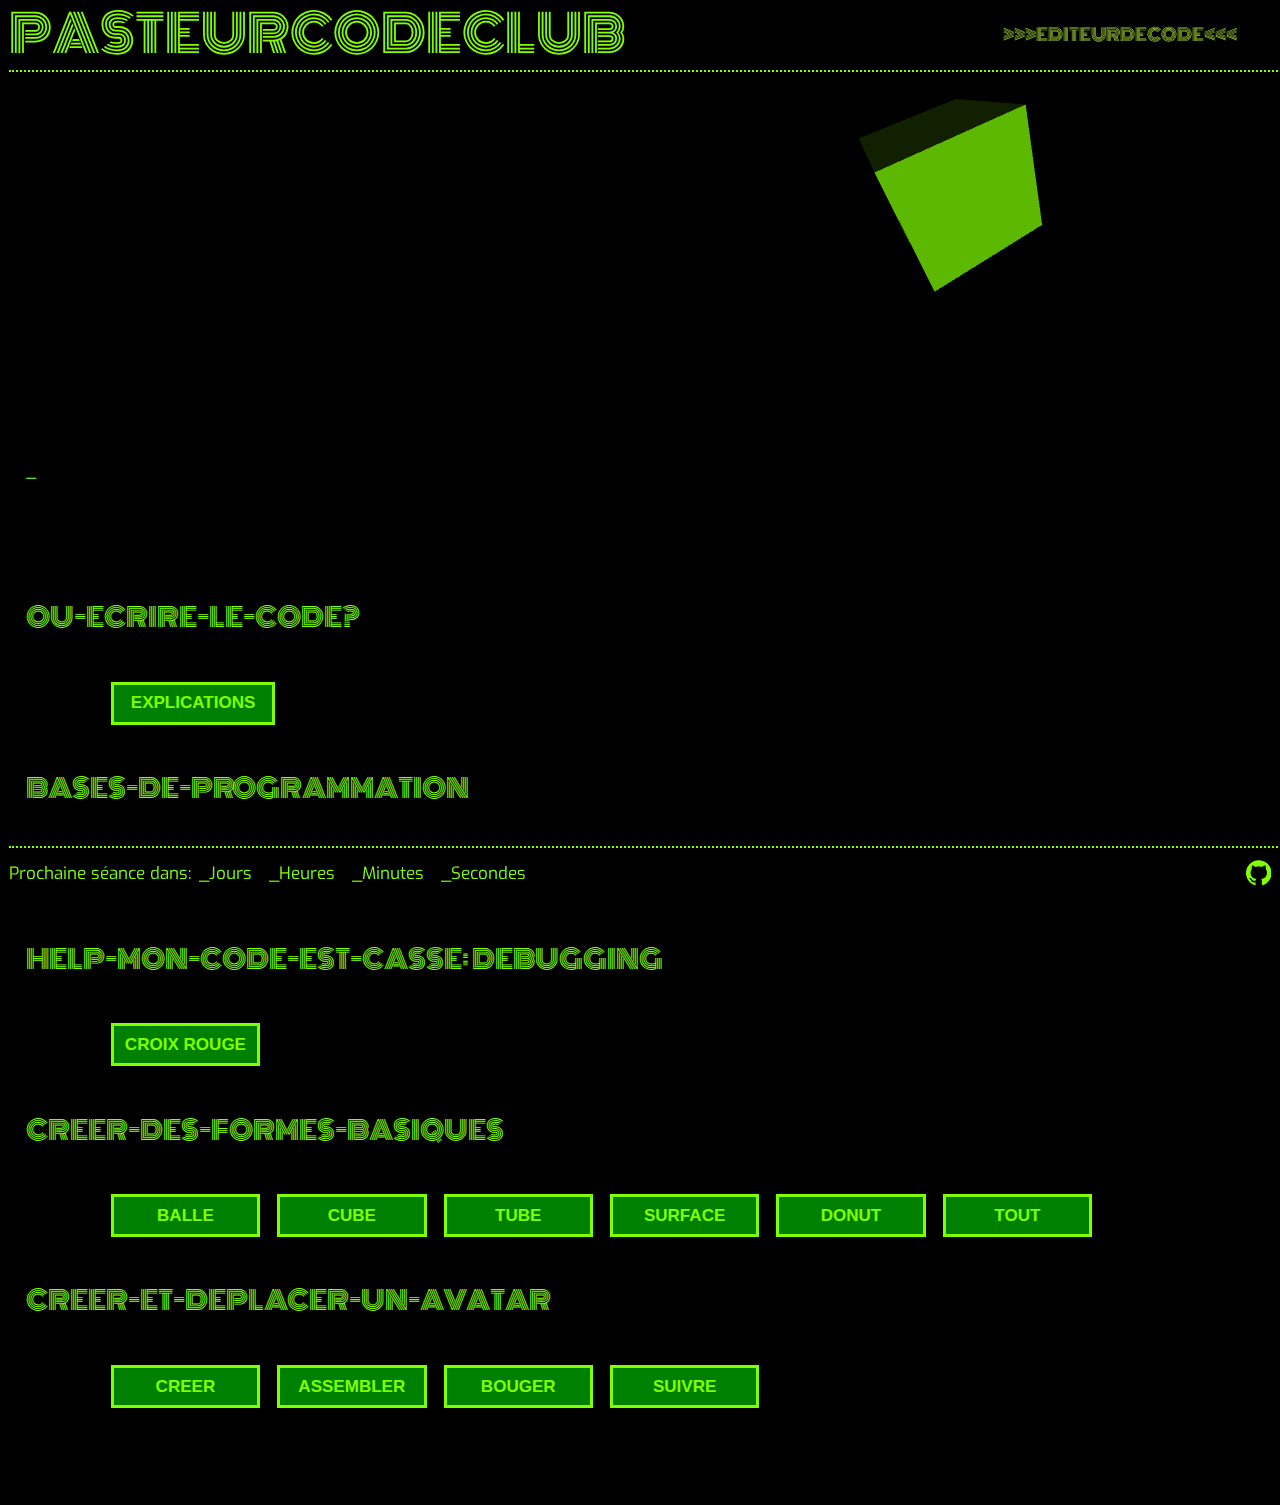
<file: index.html>
<!DOCTYPE html>
<html lang="fr">

    <head>
        <script async src="https://www.googletagmanager.com/gtag/js?id=UA-137570492-1"></script>
        <script>
            window.dataLayer = window.dataLayer || [];
            function gtag() { dataLayer.push(arguments); }
            gtag('js', new Date());

            gtag('config', 'UA-137570492-1');
        </script>
        <meta charset="utf-8" />
        <meta http-equiv="X-UA-Compatible" content="IE=edge">
        <title>Pasteur Code Club</title>
        <meta name="viewport" content="width=device-width, initial-scale=1">
        <link href="https://fonts.googleapis.com/css?family=Exo|Monoton" rel="stylesheet">
        <link rel="stylesheet" type="text/css" media="screen" href="./style/reset.css" />
        <link rel="stylesheet" type="text/css" media="screen" href="./style/main.css" />
        <script defer src="./scripts/three.min.js"></script>
        <script defer src="./scripts/handlebars.runtime-v4.1.0.js"></script>
        <script defer src="./scripts/templatesCompiled.js"></script>
        <script defer src="./scripts/main.js"></script>
        <script defer src="./scripts/cubeRotate.js"></script>
    </head>

    <body>
        <header>
            <div class="bigTitle">
                <a href="https://pasteurcodeclub.net">
                    <p id="title">PASTEURCODECLUB</p>
                </a>
            </div>
            <div class="editorCode">
                <a href="https://www.code3dgames.com/3de/?e" target="_blank">>>>EDITEURDECODE<<<</a>
            </div>
        </header>

        <section>
            <div class="presentation">
                <div class="explanations">
                    <span class="blinking">_</span>
                </div>
                <div id="rotateCube"></div>
            </div>
        </section>

        <main></main>
 
        <footer>
            <div class="container">
                <p id="session">Prochaine séance dans: </p>
                <div class="days">
                    <span></span>
                    <p>_Jours</p>
                </div>
                <div class="hours">
                    <span></span>
                    <p>_Heures</p>
                </div>
                <div class="minutes">
                    <span></span>
                    <p>_Minutes</p>
                </div>
                <div class="seconds">
                    <span></span>
                    <p>_Secondes</p>
                </div>
            </div>
            <a href="https://github.com/Markentoine" target="_blank">
                <div class="github">
                    <svg role="img" viewBox="0 0 24 24" xmlns="http://www.w3.org/2000/svg">
                        <title>GitHub icon</title>
                        <path
                            d="M12 .297c-6.63 0-12 5.373-12 12 0 5.303 3.438 9.8 8.205 11.385.6.113.82-.258.82-.577 0-.285-.01-1.04-.015-2.04-3.338.724-4.042-1.61-4.042-1.61C4.422 18.07 3.633 17.7 3.633 17.7c-1.087-.744.084-.729.084-.729 1.205.084 1.838 1.236 1.838 1.236 1.07 1.835 2.809 1.305 3.495.998.108-.776.417-1.305.76-1.605-2.665-.3-5.466-1.332-5.466-5.93 0-1.31.465-2.38 1.235-3.22-.135-.303-.54-1.523.105-3.176 0 0 1.005-.322 3.3 1.23.96-.267 1.98-.399 3-.405 1.02.006 2.04.138 3 .405 2.28-1.552 3.285-1.23 3.285-1.23.645 1.653.24 2.873.12 3.176.765.84 1.23 1.91 1.23 3.22 0 4.61-2.805 5.625-5.475 5.92.42.36.81 1.096.81 2.22 0 1.606-.015 2.896-.015 3.286 0 .315.21.69.825.57C20.565 22.092 24 17.592 24 12.297c0-6.627-5.373-12-12-12" />
                    </svg>
                </div>
            </a>
        </footer>
    </body>

</html>
</file>
<file: style/main.css>
html {
    box-sizing: border-box;
    font-size: calc(8px + (26 - 14) * ((100vw - 300px) / (1600 - 300)));
    line-height: calc(1.3em + (1.5 - 1.2) * ((100vw - 300px)/(1600 - 300)));
    font-family: 'Exo',
        Helvetica,
        sans-serif;
}

*,
*:before,
*:after {
    box-sizing: inherit;
}

body {
    display: flex;
    flex-direction: column;
    background-color: black;
    width: 100vw;
    color: chartreuse;
}

.blinking {
    animation: blinking .8s infinite;
}

header,
h1 {
    font-family: 'Monoton', Helvetica, sans-serif;
}

header {
    position: fixed;
    display: flex;
    flex-wrap: wrap;
    justify-content: space-between;
    align-items: center;
    width: 100vw;
    height: 8vh;
    background-color: black;
    border-bottom: 2px dotted chartreuse;
    margin-left: .5rem;
}

header p {
    font-size: 3rem;
}

.editorCode {
    margin-right: 3rem;
}

main {
    display: flex;
    flex-direction: column;
    width: 98vw;
    margin-top: 10vh;
    margin-left: 1rem;
    margin-bottom: 6vh;
}

.explanations {
    display: flex;
    flex-direction: column;
    flex-basis: 45vw;
    height: 15vh;
    margin-top: .5rem;
}

#rotateCube {
    flex-basis: 44vw;
}

.presentation {
    display: flex;
    flex-wrap: wrap;
    justify-content: space-between;
    width: 98vw;
}

.line {
    display: flex;
    align-items: flex-end;
}

span {
    margin-left: .5rem;
}

/*-----FORM--------*/

form {
    visibility: hidden;
    display: flex;
    flex-direction: column;
    height: 80%;
    justify-content: space-around;
    align-items: center;
    width: 50vw;
    height: 50vh;
    background-color: black;
    border-radius: .7rem;
    border: 1px solid chartreuse;
    border-color: chartreuse;
    margin-bottom: .8rem;
}

input,
select {
    box-sizing: border-box;
    border-radius: .7rem;
    border: none;
    font-size: 1rem;
    text-transform: uppercase;
    padding: .5rem;
    height: 2rem;
    margin-top: 1rem;
}

input[name="bot-field"] {
    visibility: hidden;
    height: 0rem;
    margin-top: 0;
    padding: 0;
}

input::placeholder {
    color: black;
    opacity: 0.4;
}

.infos {
    display: flex;
    justify-content: space-between;
    width: 90%;
}

#lastName,
#firstName {
    width: 40%;
}

select {
    width: 10%;
}

.mail {
    width: 90%;
}

#email {
    width: 100%;
}

.captcha {
    margin-top: 1rem;
}

input:focus {
    outline: none;
}

input[type="submit"] {
    width: 50%;
    color: black;
    background-color: chartreuse;
    margin-bottom: 1rem;
    vertical-align: center;
}

.greenLight {
    border: 3px solid chartreuse;
}

.redLight {
    border: 3px solid red;
}

/*-------------------------------------*/

footer {
    position: fixed;
    display: flex;
    justify-content: space-between;
    align-items: center;
    width: 100vw;
    height: 6vh;
    border-top: 2px dotted chartreuse;
    background-color: black;
    margin-top: 94vh;
    margin-left: .5rem;
}

.github {
    fill: chartreuse;
    width: 2vw;
    margin-right: 1rem;
}

.gif {
    width: 40vw;
}

a {
    text-decoration: none;
    color: yellowgreen;
    padding: 2rem;
}

a:first-of-type {
    padding: 0;
}

.container {
    display: flex;
}

.container div {
    display: flex;
    margin-right: .5rem;
}

.lessons p {
    margin: 2rem 0;
}

.navigation ul {
    display: flex;
    justify-content: flex-start;
    flex-wrap: wrap;
}

.navigation ul li {
    flex-basis: 13vw;
}

button {
    width: 100%;
    text-decoration: none;
    border: .2rem solid chartreuse;
    padding: .5rem;
    background-color: green;
    color: chartreuse;
    cursor: pointer;
    font-weight: 600;
    font-size: 1rem;
    text-align: center;
    transition: background 250ms ease-in-out,
    transform 150ms ease;
    -webkit-appearance: none;
    -moz-appearance: none;
    margin: .5rem;
}

button:hover,
button:focus {
    background-color: chartreuse;
    color: black;
}

button:focus {
    border: .1rem solid blue;
}

.screenshot {
    width: 90vw;
    margin: 3rem 0;
}

.code {
    border: .3rem solid chartreuse;
    color: black;
    background-color: whitesmoke;
    width: 60vw;
    margin: 2rem 0;
    display: none;
}

img {
    width: 100%;
}

#premiereBalle {
    width: 30vw;
}

#ballePlusLisse {
    width: 20vw;
    margin-left: 4vw;
}

#boiteDecalee,
#boitePenchee
#avatar{
    width: 40vw;
}

.lessons,
.lessons p {
    margin-left: 2rem;
}

.red-cross {
    display: flex;
    width: 100%;
    justify-content: center;
}

.red-cross div {
    width: 50%;
}

ul {
    margin: 2rem 4rem;
}

li {
    padding-left: 1rem;
}

h1 {
    font-size: 1.5rem;
    padding: .5rem;
}

@keyframes blinking {
    0% {
        color: black
    }

    50% {
        color: chartreuse
    }

    100% {
        color: black
    }
}
</file>
